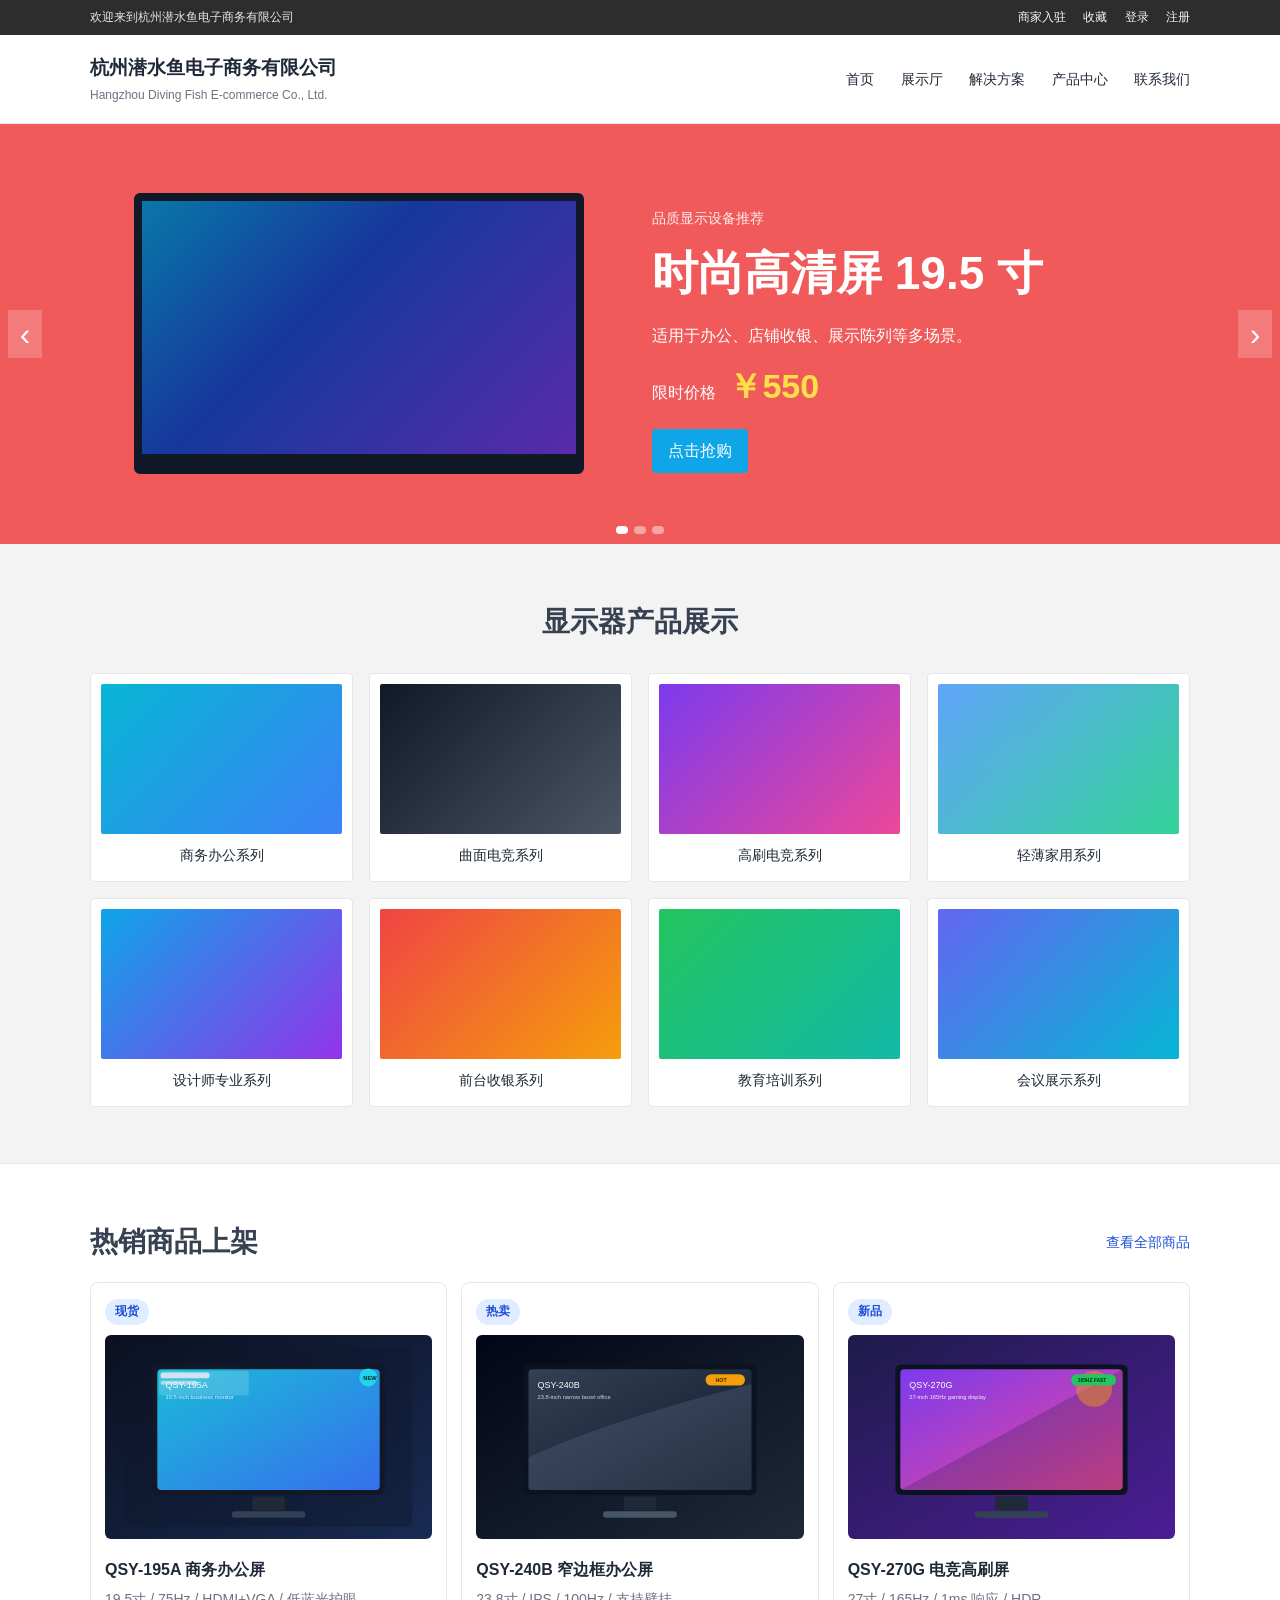
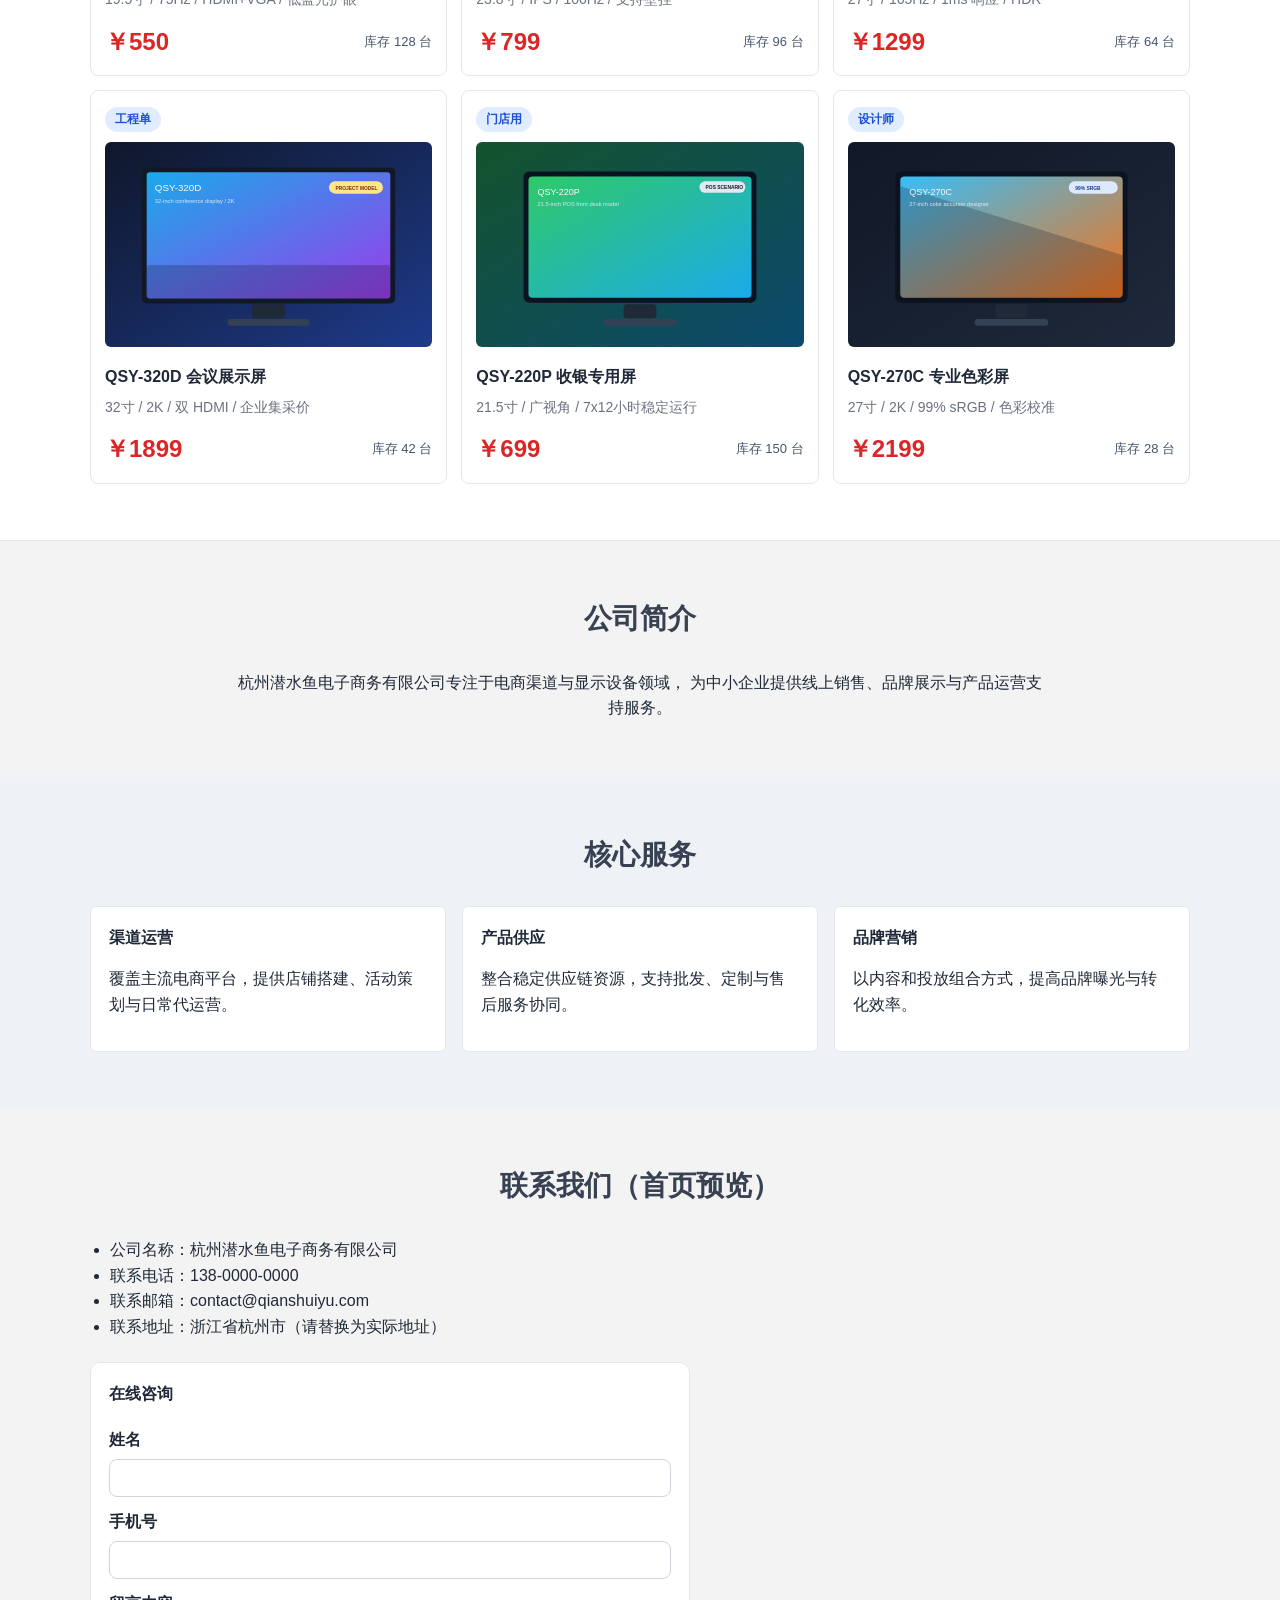
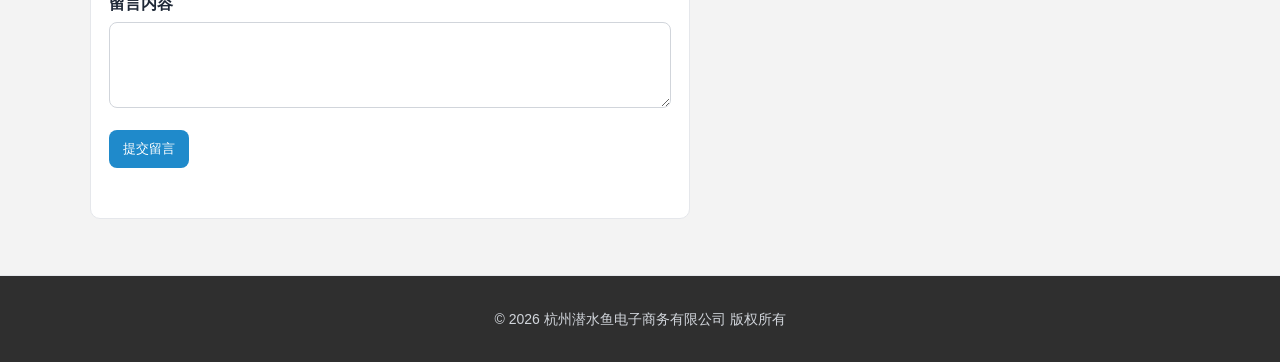
<file: index.html>
<!doctype html>
<html lang="zh-CN">
  <head>
    <meta charset="UTF-8" />
    <meta name="viewport" content="width=device-width, initial-scale=1.0" />
    <meta name="description" content="杭州潜水鱼电子商务有限公司官方网站" />
    <title>杭州潜水鱼电子商务有限公司</title>
    <link rel="stylesheet" href="./styles.css" />
  </head>
  <body>
    <header>
      <div class="topbar">
        <div class="container topbar-inner">
          <p>欢迎来到杭州潜水鱼电子商务有限公司</p>
          <div class="topbar-links">
            <a href="./merchant.html">商家入驻</a>
            <a href="./favorite.html">收藏</a>
            <a href="./login.html">登录</a>
            <a href="./register.html">注册</a>
          </div>
        </div>
      </div>
      <div class="main-header">
        <div class="container header-inner">
          <div class="brand">
            <h1>杭州潜水鱼电子商务有限公司</h1>
            <p>Hangzhou Diving Fish E-commerce Co., Ltd.</p>
          </div>
          <nav class="nav">
            <a href="./index.html">首页</a>
            <a href="./showroom.html">展示厅</a>
            <a href="./solution.html">解决方案</a>
            <a href="./products.html">产品中心</a>
            <a href="./contact.html">联系我们</a>
          </nav>
        </div>
      </div>
    </header>

    <main>
      <section class="banner">
        <button class="banner-arrow banner-arrow-left" type="button" aria-label="上一张">
          ‹
        </button>
        <div class="container banner-inner">
          <div class="banner-image"></div>
          <div class="banner-text">
            <p class="banner-subtitle">品质显示设备推荐</p>
            <h2 id="banner-title">时尚高清屏 19.5 寸</h2>
            <p id="banner-desc">适用于办公、店铺收银、展示陈列等多场景。</p>
            <div class="banner-price">
              限时价格 <strong id="banner-price">￥550</strong>
            </div>
            <a class="banner-btn" href="./products.html">点击抢购</a>
          </div>
        </div>
        <button class="banner-arrow banner-arrow-right" type="button" aria-label="下一张">
          ›
        </button>
        <div class="banner-dots">
          <button class="dot active" type="button" aria-label="轮播 1"></button>
          <button class="dot" type="button" aria-label="轮播 2"></button>
          <button class="dot" type="button" aria-label="轮播 3"></button>
        </div>
      </section>

      <section id="showcase" class="section">
        <div class="container">
          <h3 class="section-title">显示器产品展示</h3>
          <div class="product-grid">
            <article class="product"><div class="thumb t1"></div><p>商务办公系列</p></article>
            <article class="product"><div class="thumb t2"></div><p>曲面电竞系列</p></article>
            <article class="product"><div class="thumb t3"></div><p>高刷电竞系列</p></article>
            <article class="product"><div class="thumb t4"></div><p>轻薄家用系列</p></article>
            <article class="product"><div class="thumb t5"></div><p>设计师专业系列</p></article>
            <article class="product"><div class="thumb t6"></div><p>前台收银系列</p></article>
            <article class="product"><div class="thumb t7"></div><p>教育培训系列</p></article>
            <article class="product"><div class="thumb t8"></div><p>会议展示系列</p></article>
          </div>
        </div>
      </section>

      <section class="section section-products">
        <div class="container">
          <div class="section-head">
            <h3>热销商品上架</h3>
            <a href="./products.html">查看全部商品</a>
          </div>
          <div class="listing-grid">
            <article class="listing-card">
              <span class="tag">现货</span>
              <img src="./images/product-1.svg" alt="QSY-195A 商务办公屏" />
              <h4>QSY-195A 商务办公屏</h4>
              <p>19.5寸 / 75Hz / HDMI+VGA / 低蓝光护眼</p>
              <div class="listing-meta">
                <strong>￥550</strong>
                <span>库存 128 台</span>
              </div>
            </article>
            <article class="listing-card">
              <span class="tag">热卖</span>
              <img src="./images/product-2.svg" alt="QSY-240B 窄边框办公屏" />
              <h4>QSY-240B 窄边框办公屏</h4>
              <p>23.8寸 / IPS / 100Hz / 支持壁挂</p>
              <div class="listing-meta">
                <strong>￥799</strong>
                <span>库存 96 台</span>
              </div>
            </article>
            <article class="listing-card">
              <span class="tag">新品</span>
              <img src="./images/product-3.svg" alt="QSY-270G 电竞高刷屏" />
              <h4>QSY-270G 电竞高刷屏</h4>
              <p>27寸 / 165Hz / 1ms 响应 / HDR</p>
              <div class="listing-meta">
                <strong>￥1299</strong>
                <span>库存 64 台</span>
              </div>
            </article>
            <article class="listing-card">
              <span class="tag">工程单</span>
              <img src="./images/product-5.svg" alt="QSY-320D 会议展示屏" />
              <h4>QSY-320D 会议展示屏</h4>
              <p>32寸 / 2K / 双 HDMI / 企业集采价</p>
              <div class="listing-meta">
                <strong>￥1899</strong>
                <span>库存 42 台</span>
              </div>
            </article>
            <article class="listing-card">
              <span class="tag">门店用</span>
              <img src="./images/product-4.svg" alt="QSY-220P 收银专用屏" />
              <h4>QSY-220P 收银专用屏</h4>
              <p>21.5寸 / 广视角 / 7x12小时稳定运行</p>
              <div class="listing-meta">
                <strong>￥699</strong>
                <span>库存 150 台</span>
              </div>
            </article>
            <article class="listing-card">
              <span class="tag">设计师</span>
              <img src="./images/product-6.svg" alt="QSY-270C 专业色彩屏" />
              <h4>QSY-270C 专业色彩屏</h4>
              <p>27寸 / 2K / 99% sRGB / 色彩校准</p>
              <div class="listing-meta">
                <strong>￥2199</strong>
                <span>库存 28 台</span>
              </div>
            </article>
          </div>
        </div>
      </section>

      <section id="about" class="section">
        <div class="container">
          <h3 class="section-title">公司简介</h3>
          <p>
            杭州潜水鱼电子商务有限公司专注于电商渠道与显示设备领域，
            为中小企业提供线上销售、品牌展示与产品运营支持服务。
          </p>
        </div>
      </section>

      <section id="services" class="section section-alt">
        <div class="container">
          <h3 class="section-title">核心服务</h3>
          <div class="cards">
            <article class="card">
              <h4>渠道运营</h4>
              <p>覆盖主流电商平台，提供店铺搭建、活动策划与日常代运营。</p>
            </article>
            <article class="card">
              <h4>产品供应</h4>
              <p>整合稳定供应链资源，支持批发、定制与售后服务协同。</p>
            </article>
            <article class="card">
              <h4>品牌营销</h4>
              <p>以内容和投放组合方式，提高品牌曝光与转化效率。</p>
            </article>
          </div>
        </div>
      </section>

      <section id="contact" class="section">
        <div class="container">
          <h3 class="section-title">联系我们（首页预览）</h3>
          <ul class="contact-list">
            <li>公司名称：杭州潜水鱼电子商务有限公司</li>
            <li>联系电话：138-0000-0000</li>
            <li>联系邮箱：contact@qianshuiyu.com</li>
            <li>联系地址：浙江省杭州市（请替换为实际地址）</li>
          </ul>

          <form id="contact-form" class="contact-form">
            <h4>在线咨询</h4>
            <label for="name">姓名</label>
            <input id="name" name="name" type="text" required />

            <label for="phone">手机号</label>
            <input id="phone" name="phone" type="tel" required />

            <label for="message">留言内容</label>
            <textarea id="message" name="message" rows="4" required></textarea>

            <button type="submit">提交留言</button>
            <p id="form-status" class="form-status" aria-live="polite"></p>
          </form>
        </div>
      </section>
    </main>

    <footer class="site-footer">
      <div class="container">
        <p>© <span id="year"></span> 杭州潜水鱼电子商务有限公司 版权所有</p>
      </div>
    </footer>

    <script src="./script.js"></script>
  </body>
</html>
</file>
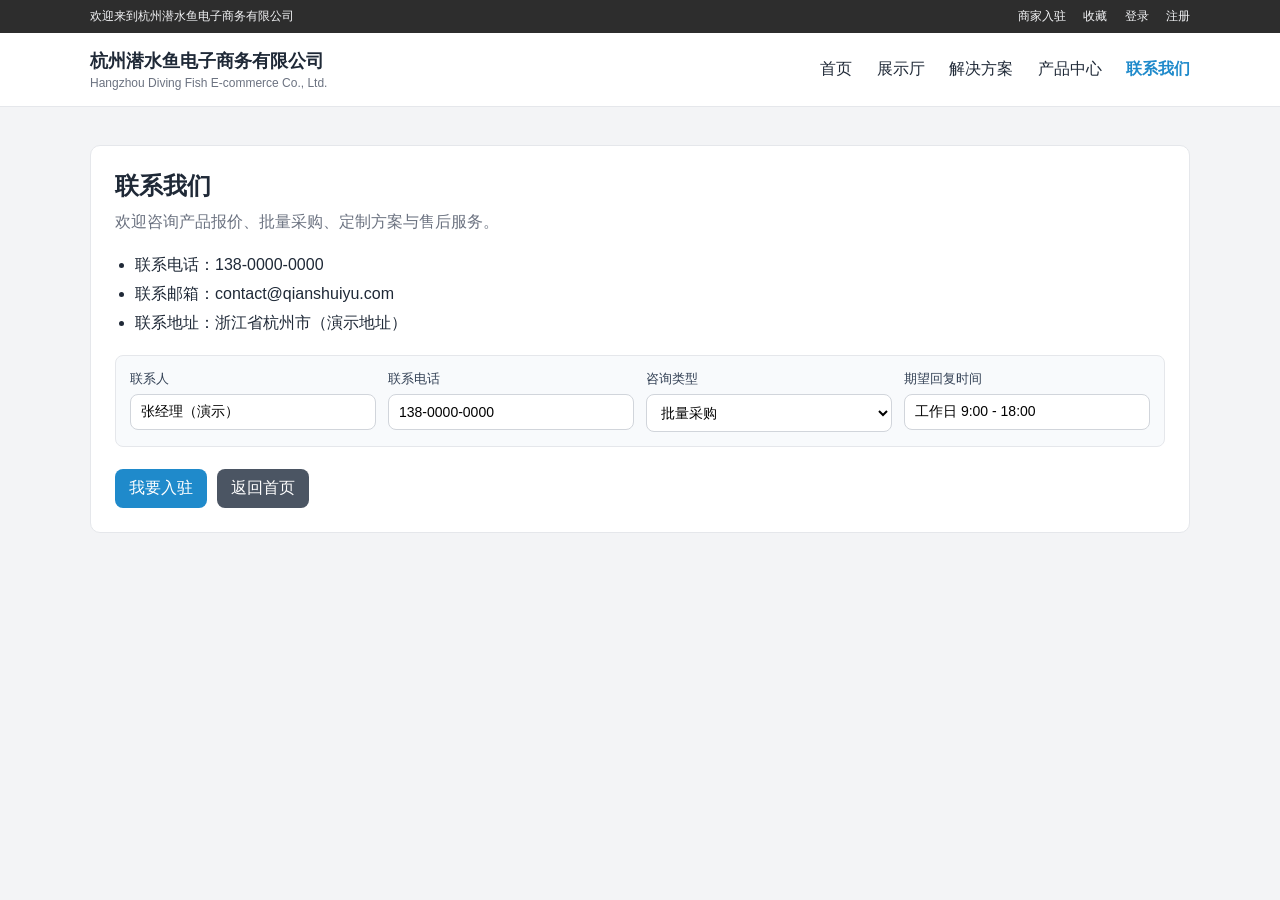
<file: contact.html>
<!doctype html>
<html lang="zh-CN">
  <head>
    <meta charset="UTF-8" />
    <meta name="viewport" content="width=device-width, initial-scale=1.0" />
    <title>联系我们 - 杭州潜水鱼电子商务有限公司</title>
    <link rel="stylesheet" href="./fake-pages.css" />
  </head>
  <body>
    <div class="topbar">
      <div class="container topbar-inner">
        <span>欢迎来到杭州潜水鱼电子商务有限公司</span>
        <div>
          <a href="./merchant.html">商家入驻</a>
          <a href="./favorite.html">收藏</a>
          <a href="./login.html">登录</a>
          <a href="./register.html">注册</a>
        </div>
      </div>
    </div>
    <header class="header">
      <div class="container header-inner">
        <div class="brand">
          <h1>杭州潜水鱼电子商务有限公司</h1>
          <p>Hangzhou Diving Fish E-commerce Co., Ltd.</p>
        </div>
        <nav class="nav">
          <a href="./index.html">首页</a>
          <a href="./showroom.html">展示厅</a>
          <a href="./solution.html">解决方案</a>
          <a href="./products.html">产品中心</a>
          <a class="active" href="./contact.html">联系我们</a>
        </nav>
      </div>
    </header>
    <main class="main">
      <div class="container">
        <section class="card">
          <h2>联系我们</h2>
          <p class="hint">欢迎咨询产品报价、批量采购、定制方案与售后服务。</p>
          <ul class="list">
            <li>联系电话：138-0000-0000</li>
            <li>联系邮箱：contact@qianshuiyu.com</li>
            <li>联系地址：浙江省杭州市（演示地址）</li>
          </ul>
          <div class="panel">
            <div class="form-grid">
              <div class="field">
                <label>联系人</label>
                <input type="text" value="张经理（演示）" />
              </div>
              <div class="field">
                <label>联系电话</label>
                <input type="text" value="138-0000-0000" />
              </div>
              <div class="field">
                <label>咨询类型</label>
                <select>
                  <option>批量采购</option>
                  <option>方案咨询</option>
                  <option>售后服务</option>
                </select>
              </div>
              <div class="field">
                <label>期望回复时间</label>
                <input type="text" value="工作日 9:00 - 18:00" />
              </div>
            </div>
          </div>
          <div class="actions">
            <a class="btn" href="./merchant.html">我要入驻</a>
            <a class="btn btn-secondary" href="./index.html">返回首页</a>
          </div>
        </section>
      </div>
    </main>
  </body>
</html>
</file>
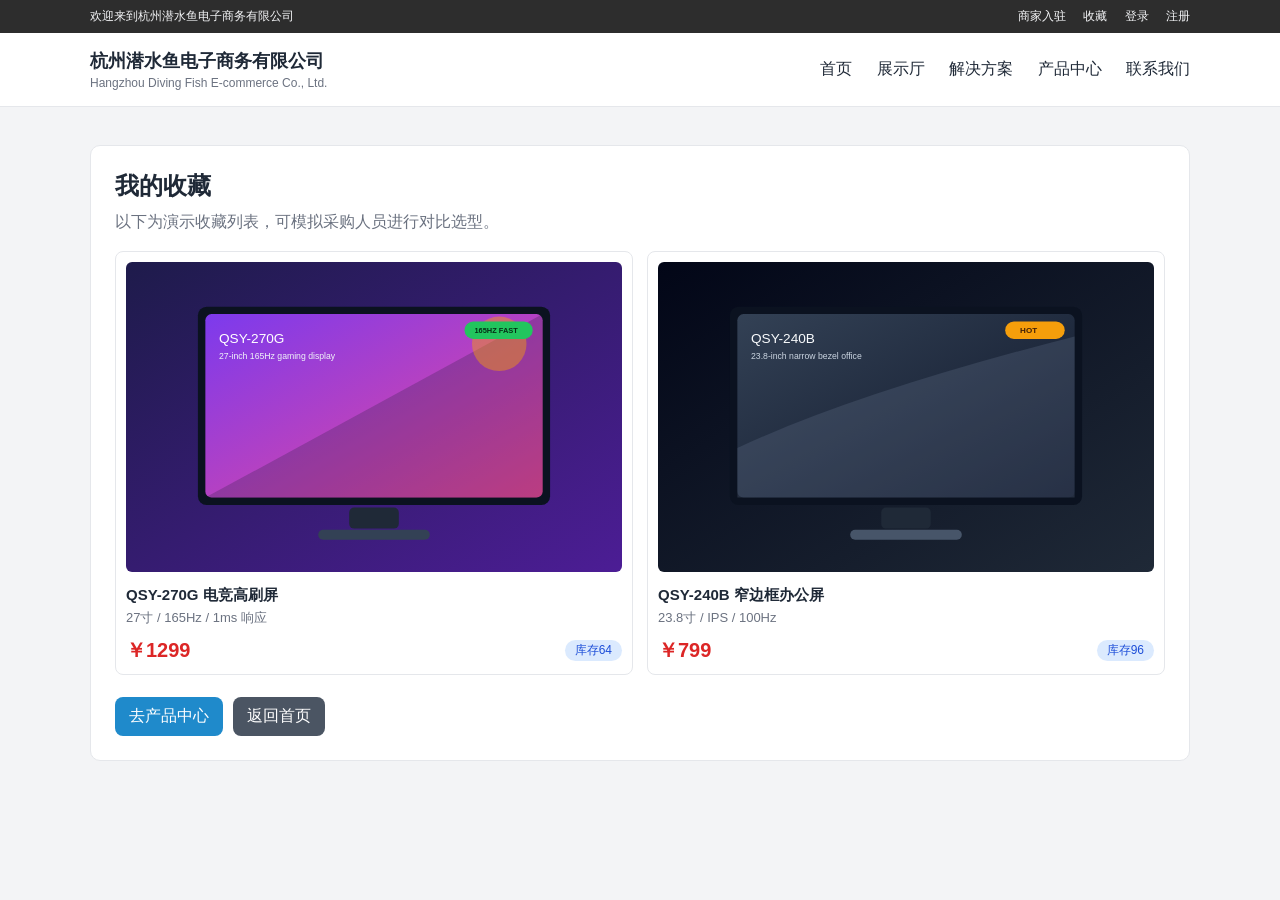
<file: favorite.html>
<!doctype html>
<html lang="zh-CN">
  <head>
    <meta charset="UTF-8" />
    <meta name="viewport" content="width=device-width, initial-scale=1.0" />
    <title>收藏 - 杭州潜水鱼电子商务有限公司</title>
    <link rel="stylesheet" href="./fake-pages.css" />
  </head>
  <body>
    <div class="topbar">
      <div class="container topbar-inner">
        <span>欢迎来到杭州潜水鱼电子商务有限公司</span>
        <div>
          <a href="./merchant.html">商家入驻</a>
          <a href="./favorite.html">收藏</a>
          <a href="./login.html">登录</a>
          <a href="./register.html">注册</a>
        </div>
      </div>
    </div>
    <header class="header">
      <div class="container header-inner">
        <div class="brand">
          <h1>杭州潜水鱼电子商务有限公司</h1>
          <p>Hangzhou Diving Fish E-commerce Co., Ltd.</p>
        </div>
        <nav class="nav">
          <a href="./index.html">首页</a>
          <a href="./showroom.html">展示厅</a>
          <a href="./solution.html">解决方案</a>
          <a href="./products.html">产品中心</a>
          <a href="./contact.html">联系我们</a>
        </nav>
      </div>
    </header>
    <main class="main">
      <div class="container">
        <section class="card">
          <h2>我的收藏</h2>
          <p class="hint">以下为演示收藏列表，可模拟采购人员进行对比选型。</p>
          <div class="grid">
            <article class="goods">
              <img src="./images/product-3.svg" alt="QSY-270G" />
              <h4>QSY-270G 电竞高刷屏</h4>
              <p>27寸 / 165Hz / 1ms 响应</p>
              <div class="price-row"><strong>￥1299</strong><span class="pill">库存64</span></div>
            </article>
            <article class="goods">
              <img src="./images/product-2.svg" alt="QSY-240B" />
              <h4>QSY-240B 窄边框办公屏</h4>
              <p>23.8寸 / IPS / 100Hz</p>
              <div class="price-row"><strong>￥799</strong><span class="pill">库存96</span></div>
            </article>
          </div>
          <div class="actions">
            <a class="btn" href="./products.html">去产品中心</a>
            <a class="btn btn-secondary" href="./index.html">返回首页</a>
          </div>
        </section>
      </div>
    </main>
  </body>
</html>
</file>
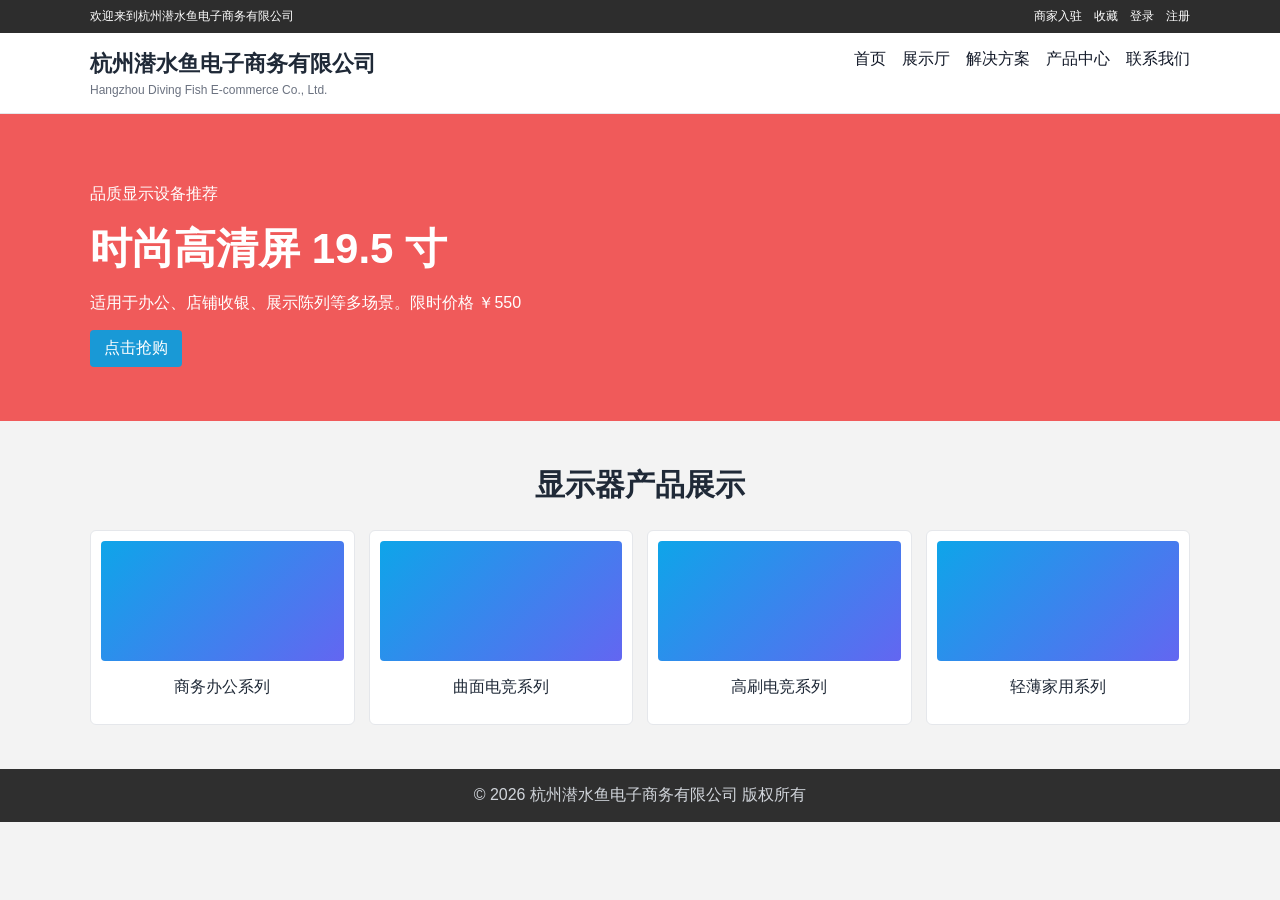
<file: index-single.html>
<!doctype html>
<html lang="zh-CN">
  <head>
    <meta charset="UTF-8" />
    <meta name="viewport" content="width=device-width, initial-scale=1.0" />
    <title>杭州潜水鱼电子商务有限公司</title>
    <style>
      body { margin: 0; font-family: "Microsoft YaHei", sans-serif; background: #f3f3f3; color: #1f2937; }
      .top { background: #2d2d2d; color: #fff; padding: 8px 0; font-size: 12px; }
      .wrap { width: min(1100px, 92%); margin: 0 auto; }
      .between { display: flex; justify-content: space-between; gap: 10px; }
      .top a { color: #fff; text-decoration: none; margin-left: 12px; }
      .navbox { background: #fff; border-bottom: 1px solid #e5e7eb; padding: 16px 0; }
      .brand { font-size: 22px; font-weight: 700; margin: 0; }
      .sub { margin: 4px 0 0; color: #6b7280; font-size: 12px; }
      .nav a { color: #111827; text-decoration: none; margin-left: 16px; }
      .banner { background: #f05a5a; color: #fff; padding: 54px 0; }
      .title { font-size: 42px; margin: 8px 0; }
      .btn { display: inline-block; background: #1999d6; color: #fff; text-decoration: none; padding: 8px 14px; border-radius: 4px; }
      .sec { padding: 44px 0; }
      .h3 { text-align: center; font-size: 30px; margin: 0 0 24px; }
      .grid { display: grid; grid-template-columns: repeat(auto-fit, minmax(220px, 1fr)); gap: 14px; }
      .card { background: #fff; border: 1px solid #e5e7eb; border-radius: 6px; padding: 10px; text-align: center; }
      .thumb { height: 120px; border-radius: 4px; background: linear-gradient(135deg,#0ea5e9,#6366f1); }
      .foot { background: #2f2f2f; color: #d1d5db; text-align: center; padding: 16px 0; }
    </style>
  </head>
  <body>
    <div class="top">
      <div class="wrap between">
        <div>欢迎来到杭州潜水鱼电子商务有限公司</div>
        <div><a href="#">商家入驻</a><a href="#">收藏</a><a href="#">登录</a><a href="#">注册</a></div>
      </div>
    </div>
    <div class="navbox">
      <div class="wrap between">
        <div>
          <p class="brand">杭州潜水鱼电子商务有限公司</p>
          <p class="sub">Hangzhou Diving Fish E-commerce Co., Ltd.</p>
        </div>
        <nav class="nav"><a href="#">首页</a><a href="#">展示厅</a><a href="#">解决方案</a><a href="#">产品中心</a><a href="#">联系我们</a></nav>
      </div>
    </div>

    <section class="banner">
      <div class="wrap">
        <p>品质显示设备推荐</p>
        <h1 class="title">时尚高清屏 19.5 寸</h1>
        <p>适用于办公、店铺收银、展示陈列等多场景。限时价格 ￥550</p>
        <a class="btn" href="#">点击抢购</a>
      </div>
    </section>

    <section class="sec">
      <div class="wrap">
        <h3 class="h3">显示器产品展示</h3>
        <div class="grid">
          <div class="card"><div class="thumb"></div><p>商务办公系列</p></div>
          <div class="card"><div class="thumb"></div><p>曲面电竞系列</p></div>
          <div class="card"><div class="thumb"></div><p>高刷电竞系列</p></div>
          <div class="card"><div class="thumb"></div><p>轻薄家用系列</p></div>
        </div>
      </div>
    </section>

    <div class="foot">© <span id="y"></span> 杭州潜水鱼电子商务有限公司 版权所有</div>
    <script>document.getElementById("y").textContent = new Date().getFullYear();</script>
  </body>
</html>
</file>
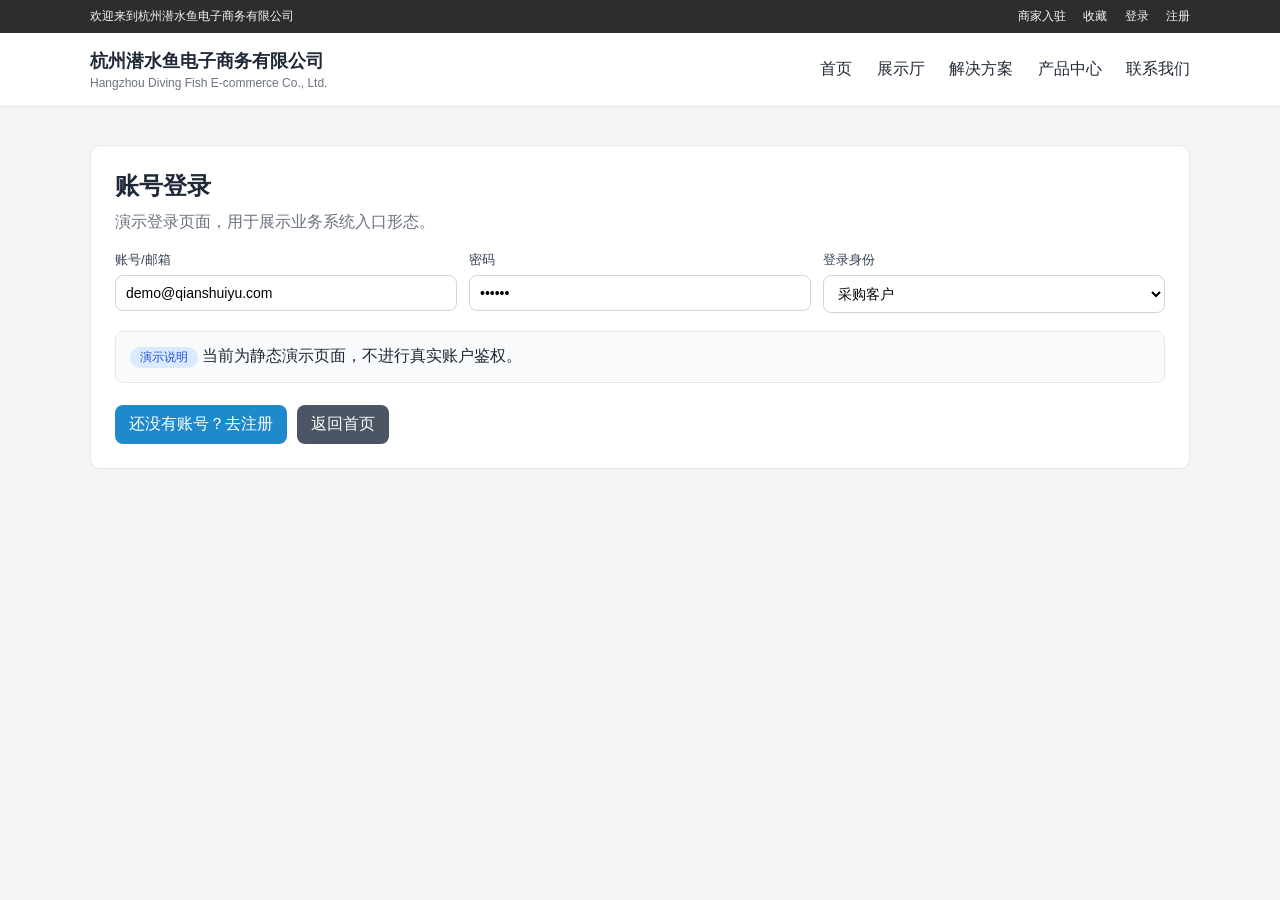
<file: login.html>
<!doctype html>
<html lang="zh-CN">
  <head>
    <meta charset="UTF-8" />
    <meta name="viewport" content="width=device-width, initial-scale=1.0" />
    <title>登录 - 杭州潜水鱼电子商务有限公司</title>
    <link rel="stylesheet" href="./fake-pages.css" />
  </head>
  <body>
    <div class="topbar">
      <div class="container topbar-inner">
        <span>欢迎来到杭州潜水鱼电子商务有限公司</span>
        <div>
          <a href="./merchant.html">商家入驻</a>
          <a href="./favorite.html">收藏</a>
          <a href="./login.html">登录</a>
          <a href="./register.html">注册</a>
        </div>
      </div>
    </div>
    <header class="header">
      <div class="container header-inner">
        <div class="brand">
          <h1>杭州潜水鱼电子商务有限公司</h1>
          <p>Hangzhou Diving Fish E-commerce Co., Ltd.</p>
        </div>
        <nav class="nav">
          <a href="./index.html">首页</a>
          <a href="./showroom.html">展示厅</a>
          <a href="./solution.html">解决方案</a>
          <a href="./products.html">产品中心</a>
          <a href="./contact.html">联系我们</a>
        </nav>
      </div>
    </header>
    <main class="main">
      <div class="container">
        <section class="card">
          <h2>账号登录</h2>
          <p class="hint">演示登录页面，用于展示业务系统入口形态。</p>
          <div class="form-grid">
            <div class="field">
              <label>账号/邮箱</label>
              <input type="text" value="demo@qianshuiyu.com" />
            </div>
            <div class="field">
              <label>密码</label>
              <input type="password" value="123456" />
            </div>
            <div class="field">
              <label>登录身份</label>
              <select>
                <option>采购客户</option>
                <option>渠道商</option>
                <option>运营管理员</option>
              </select>
            </div>
          </div>
          <div class="panel">
            <span class="pill">演示说明</span>
            当前为静态演示页面，不进行真实账户鉴权。
          </div>
          <div class="actions">
            <a class="btn" href="./register.html">还没有账号？去注册</a>
            <a class="btn btn-secondary" href="./index.html">返回首页</a>
          </div>
        </section>
      </div>
    </main>
  </body>
</html>
</file>
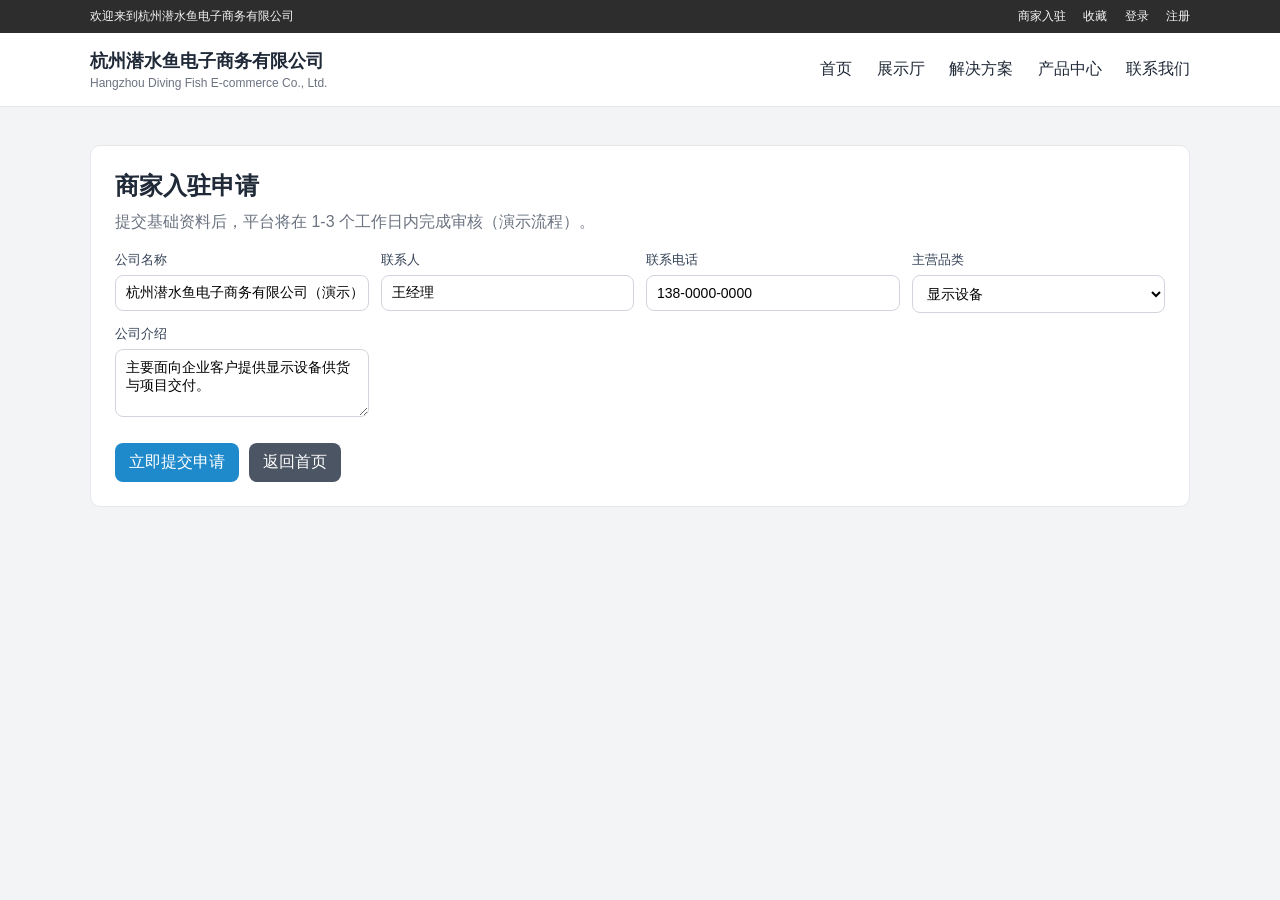
<file: merchant.html>
<!doctype html>
<html lang="zh-CN">
  <head>
    <meta charset="UTF-8" />
    <meta name="viewport" content="width=device-width, initial-scale=1.0" />
    <title>商家入驻 - 杭州潜水鱼电子商务有限公司</title>
    <link rel="stylesheet" href="./fake-pages.css" />
  </head>
  <body>
    <div class="topbar">
      <div class="container topbar-inner">
        <span>欢迎来到杭州潜水鱼电子商务有限公司</span>
        <div>
          <a href="./merchant.html">商家入驻</a>
          <a href="./favorite.html">收藏</a>
          <a href="./login.html">登录</a>
          <a href="./register.html">注册</a>
        </div>
      </div>
    </div>
    <header class="header">
      <div class="container header-inner">
        <div class="brand">
          <h1>杭州潜水鱼电子商务有限公司</h1>
          <p>Hangzhou Diving Fish E-commerce Co., Ltd.</p>
        </div>
        <nav class="nav">
          <a href="./index.html">首页</a>
          <a href="./showroom.html">展示厅</a>
          <a href="./solution.html">解决方案</a>
          <a href="./products.html">产品中心</a>
          <a href="./contact.html">联系我们</a>
        </nav>
      </div>
    </header>
    <main class="main">
      <div class="container">
        <section class="card">
          <h2>商家入驻申请</h2>
          <p class="hint">提交基础资料后，平台将在 1-3 个工作日内完成审核（演示流程）。</p>
          <div class="form-grid">
            <div class="field">
              <label>公司名称</label>
              <input type="text" value="杭州潜水鱼电子商务有限公司（演示）" />
            </div>
            <div class="field">
              <label>联系人</label>
              <input type="text" value="王经理" />
            </div>
            <div class="field">
              <label>联系电话</label>
              <input type="text" value="138-0000-0000" />
            </div>
            <div class="field">
              <label>主营品类</label>
              <select>
                <option>显示设备</option>
                <option>办公外设</option>
                <option>数码配件</option>
              </select>
            </div>
            <div class="field">
              <label>公司介绍</label>
              <textarea rows="3">主要面向企业客户提供显示设备供货与项目交付。</textarea>
            </div>
          </div>
          <div class="actions">
            <a class="btn" href="./register.html">立即提交申请</a>
            <a class="btn btn-secondary" href="./index.html">返回首页</a>
          </div>
        </section>
      </div>
    </main>
  </body>
</html>
</file>
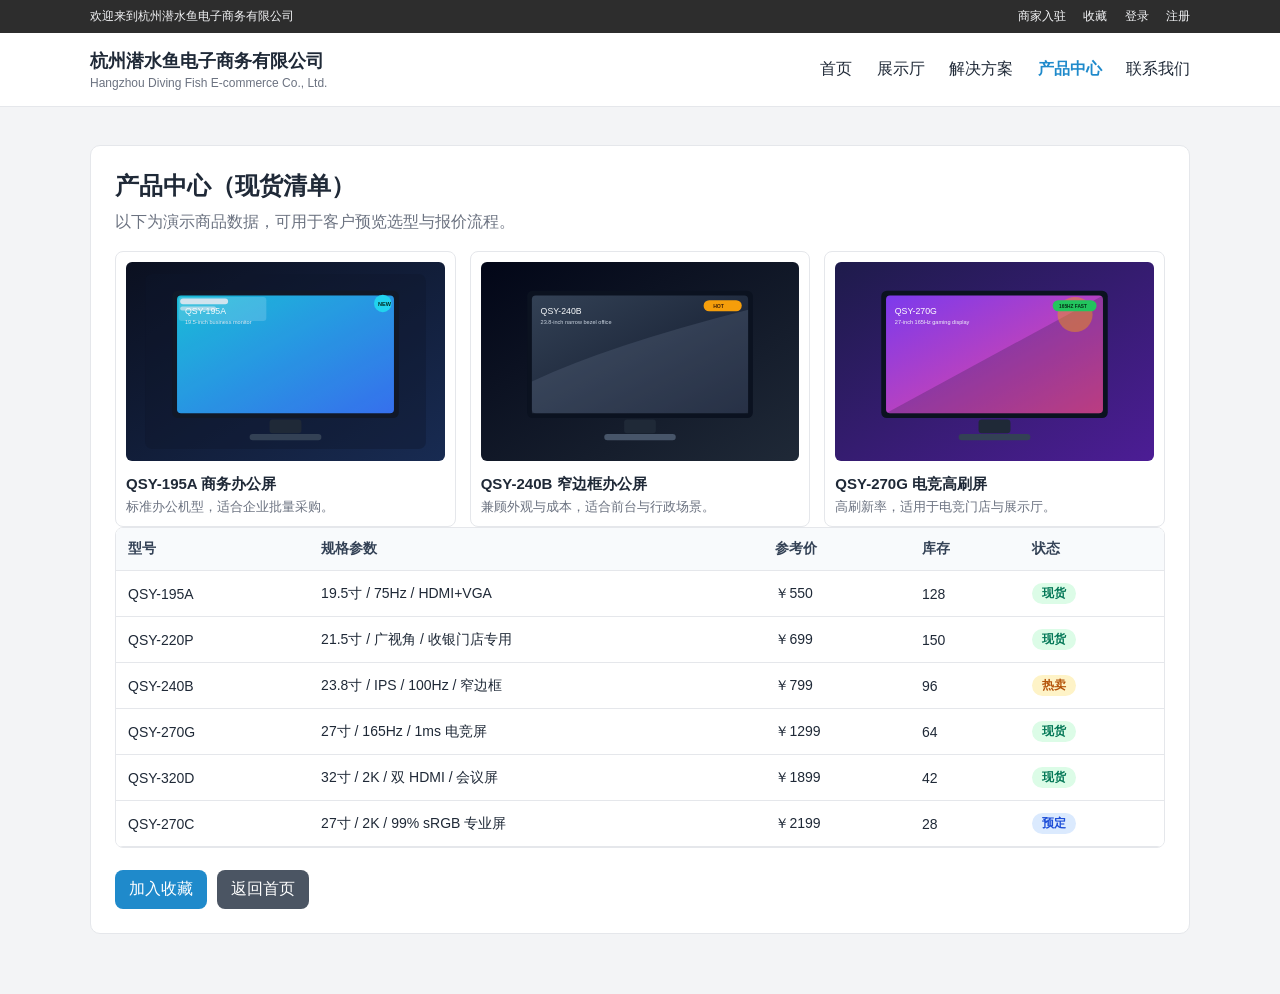
<file: products.html>
<!doctype html>
<html lang="zh-CN">
  <head>
    <meta charset="UTF-8" />
    <meta name="viewport" content="width=device-width, initial-scale=1.0" />
    <title>产品中心 - 杭州潜水鱼电子商务有限公司</title>
    <link rel="stylesheet" href="./fake-pages.css" />
  </head>
  <body>
    <div class="topbar">
      <div class="container topbar-inner">
        <span>欢迎来到杭州潜水鱼电子商务有限公司</span>
        <div>
          <a href="./merchant.html">商家入驻</a>
          <a href="./favorite.html">收藏</a>
          <a href="./login.html">登录</a>
          <a href="./register.html">注册</a>
        </div>
      </div>
    </div>
    <header class="header">
      <div class="container header-inner">
        <div class="brand">
          <h1>杭州潜水鱼电子商务有限公司</h1>
          <p>Hangzhou Diving Fish E-commerce Co., Ltd.</p>
        </div>
        <nav class="nav">
          <a href="./index.html">首页</a>
          <a href="./showroom.html">展示厅</a>
          <a href="./solution.html">解决方案</a>
          <a class="active" href="./products.html">产品中心</a>
          <a href="./contact.html">联系我们</a>
        </nav>
      </div>
    </header>
    <main class="main">
      <div class="container">
        <section class="card">
          <h2>产品中心（现货清单）</h2>
          <p class="hint">以下为演示商品数据，可用于客户预览选型与报价流程。</p>
          <div class="grid">
            <article class="goods">
              <img src="./images/product-1.svg" alt="QSY-195A" />
              <h4>QSY-195A 商务办公屏</h4>
              <p>标准办公机型，适合企业批量采购。</p>
            </article>
            <article class="goods">
              <img src="./images/product-2.svg" alt="QSY-240B" />
              <h4>QSY-240B 窄边框办公屏</h4>
              <p>兼顾外观与成本，适合前台与行政场景。</p>
            </article>
            <article class="goods">
              <img src="./images/product-3.svg" alt="QSY-270G" />
              <h4>QSY-270G 电竞高刷屏</h4>
              <p>高刷新率，适用于电竞门店与展示厅。</p>
            </article>
          </div>
          <div class="table-wrap">
            <table class="product-table">
              <thead>
                <tr>
                  <th>型号</th>
                  <th>规格参数</th>
                  <th>参考价</th>
                  <th>库存</th>
                  <th>状态</th>
                </tr>
              </thead>
              <tbody>
                <tr>
                  <td>QSY-195A</td>
                  <td>19.5寸 / 75Hz / HDMI+VGA</td>
                  <td>￥550</td>
                  <td>128</td>
                  <td><span class="status ok">现货</span></td>
                </tr>
                <tr>
                  <td>QSY-220P</td>
                  <td>21.5寸 / 广视角 / 收银门店专用</td>
                  <td>￥699</td>
                  <td>150</td>
                  <td><span class="status ok">现货</span></td>
                </tr>
                <tr>
                  <td>QSY-240B</td>
                  <td>23.8寸 / IPS / 100Hz / 窄边框</td>
                  <td>￥799</td>
                  <td>96</td>
                  <td><span class="status hot">热卖</span></td>
                </tr>
                <tr>
                  <td>QSY-270G</td>
                  <td>27寸 / 165Hz / 1ms 电竞屏</td>
                  <td>￥1299</td>
                  <td>64</td>
                  <td><span class="status ok">现货</span></td>
                </tr>
                <tr>
                  <td>QSY-320D</td>
                  <td>32寸 / 2K / 双 HDMI / 会议屏</td>
                  <td>￥1899</td>
                  <td>42</td>
                  <td><span class="status ok">现货</span></td>
                </tr>
                <tr>
                  <td>QSY-270C</td>
                  <td>27寸 / 2K / 99% sRGB 专业屏</td>
                  <td>￥2199</td>
                  <td>28</td>
                  <td><span class="status plan">预定</span></td>
                </tr>
              </tbody>
            </table>
          </div>
          <div class="actions">
            <a class="btn" href="./favorite.html">加入收藏</a>
            <a class="btn btn-secondary" href="./index.html">返回首页</a>
          </div>
        </section>
      </div>
    </main>
  </body>
</html>
</file>
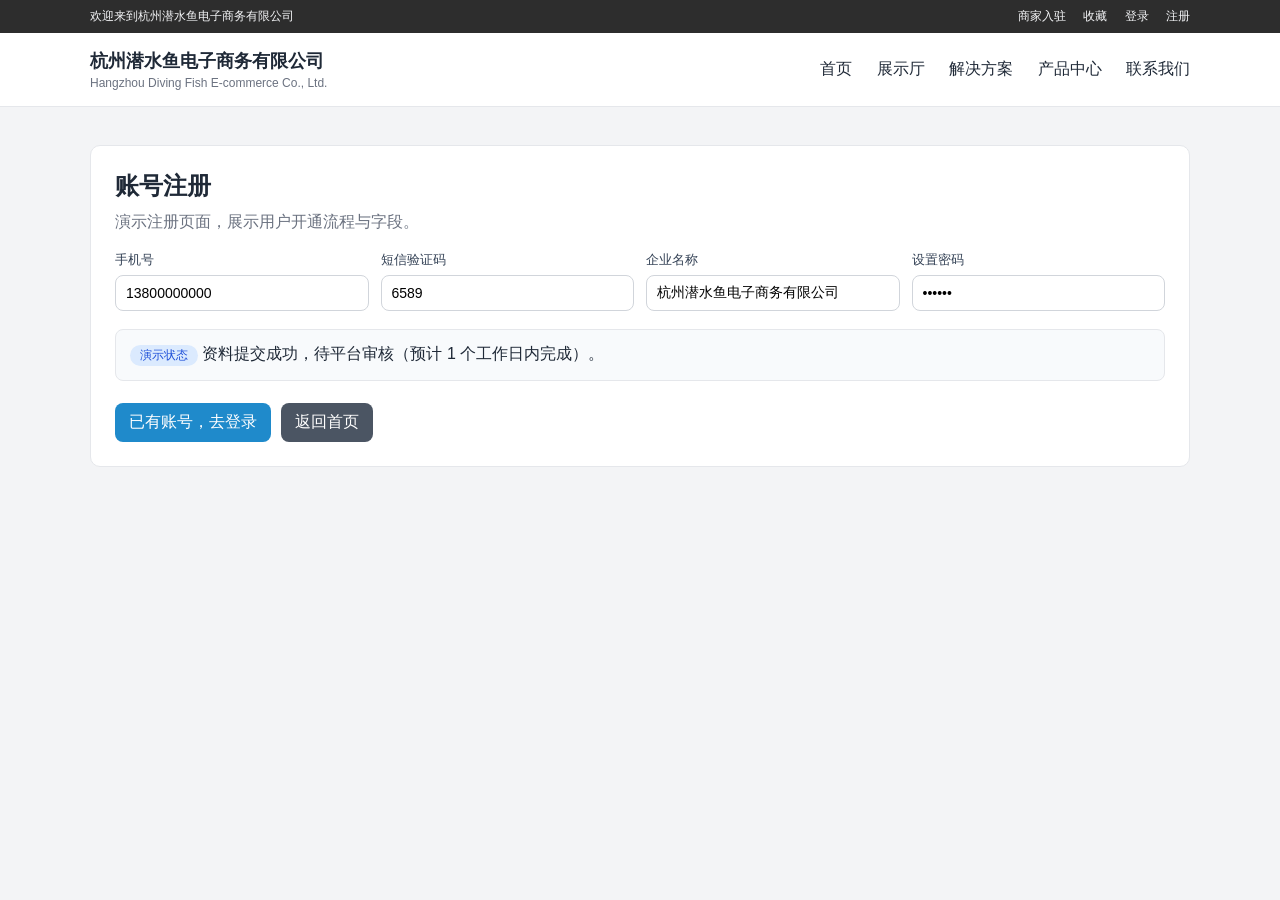
<file: register.html>
<!doctype html>
<html lang="zh-CN">
  <head>
    <meta charset="UTF-8" />
    <meta name="viewport" content="width=device-width, initial-scale=1.0" />
    <title>注册 - 杭州潜水鱼电子商务有限公司</title>
    <link rel="stylesheet" href="./fake-pages.css" />
  </head>
  <body>
    <div class="topbar">
      <div class="container topbar-inner">
        <span>欢迎来到杭州潜水鱼电子商务有限公司</span>
        <div>
          <a href="./merchant.html">商家入驻</a>
          <a href="./favorite.html">收藏</a>
          <a href="./login.html">登录</a>
          <a href="./register.html">注册</a>
        </div>
      </div>
    </div>
    <header class="header">
      <div class="container header-inner">
        <div class="brand">
          <h1>杭州潜水鱼电子商务有限公司</h1>
          <p>Hangzhou Diving Fish E-commerce Co., Ltd.</p>
        </div>
        <nav class="nav">
          <a href="./index.html">首页</a>
          <a href="./showroom.html">展示厅</a>
          <a href="./solution.html">解决方案</a>
          <a href="./products.html">产品中心</a>
          <a href="./contact.html">联系我们</a>
        </nav>
      </div>
    </header>
    <main class="main">
      <div class="container">
        <section class="card">
          <h2>账号注册</h2>
          <p class="hint">演示注册页面，展示用户开通流程与字段。</p>
          <div class="form-grid">
            <div class="field">
              <label>手机号</label>
              <input type="text" value="13800000000" />
            </div>
            <div class="field">
              <label>短信验证码</label>
              <input type="text" value="6589" />
            </div>
            <div class="field">
              <label>企业名称</label>
              <input type="text" value="杭州潜水鱼电子商务有限公司" />
            </div>
            <div class="field">
              <label>设置密码</label>
              <input type="password" value="123456" />
            </div>
          </div>
          <div class="panel">
            <span class="pill">演示状态</span>
            资料提交成功，待平台审核（预计 1 个工作日内完成）。
          </div>
          <div class="actions">
            <a class="btn" href="./login.html">已有账号，去登录</a>
            <a class="btn btn-secondary" href="./index.html">返回首页</a>
          </div>
        </section>
      </div>
    </main>
  </body>
</html>
</file>
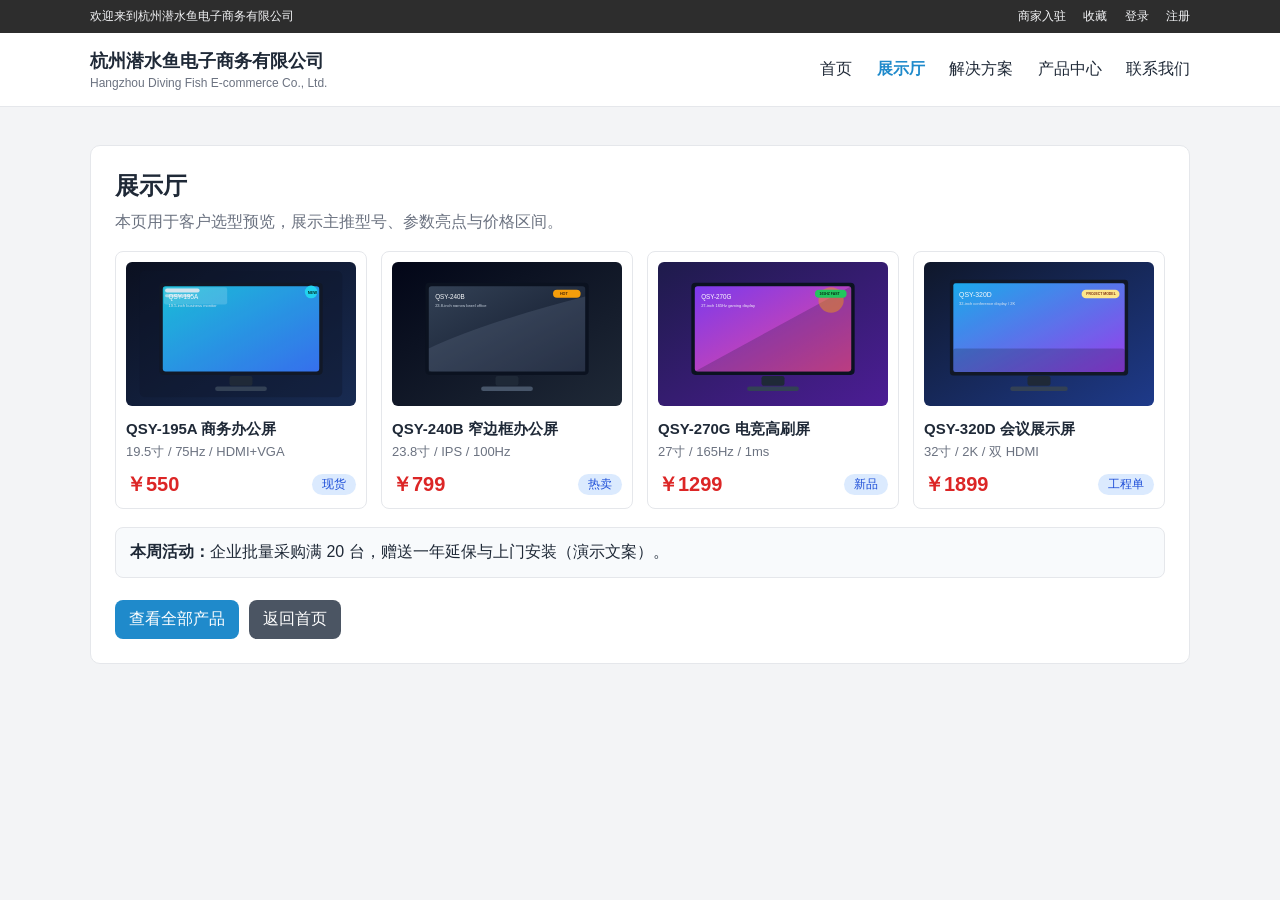
<file: showroom.html>
<!doctype html>
<html lang="zh-CN">
  <head>
    <meta charset="UTF-8" />
    <meta name="viewport" content="width=device-width, initial-scale=1.0" />
    <title>展示厅 - 杭州潜水鱼电子商务有限公司</title>
    <link rel="stylesheet" href="./fake-pages.css" />
  </head>
  <body>
    <div class="topbar">
      <div class="container topbar-inner">
        <span>欢迎来到杭州潜水鱼电子商务有限公司</span>
        <div>
          <a href="./merchant.html">商家入驻</a>
          <a href="./favorite.html">收藏</a>
          <a href="./login.html">登录</a>
          <a href="./register.html">注册</a>
        </div>
      </div>
    </div>
    <header class="header">
      <div class="container header-inner">
        <div class="brand">
          <h1>杭州潜水鱼电子商务有限公司</h1>
          <p>Hangzhou Diving Fish E-commerce Co., Ltd.</p>
        </div>
        <nav class="nav">
          <a href="./index.html">首页</a>
          <a class="active" href="./showroom.html">展示厅</a>
          <a href="./solution.html">解决方案</a>
          <a href="./products.html">产品中心</a>
          <a href="./contact.html">联系我们</a>
        </nav>
      </div>
    </header>
    <main class="main">
      <div class="container">
        <section class="card">
          <h2>展示厅</h2>
          <p class="hint">本页用于客户选型预览，展示主推型号、参数亮点与价格区间。</p>
          <div class="grid">
            <article class="goods">
              <img src="./images/product-1.svg" alt="QSY-195A" />
              <h4>QSY-195A 商务办公屏</h4>
              <p>19.5寸 / 75Hz / HDMI+VGA</p>
              <div class="price-row"><strong>￥550</strong><span class="pill">现货</span></div>
            </article>
            <article class="goods">
              <img src="./images/product-2.svg" alt="QSY-240B" />
              <h4>QSY-240B 窄边框办公屏</h4>
              <p>23.8寸 / IPS / 100Hz</p>
              <div class="price-row"><strong>￥799</strong><span class="pill">热卖</span></div>
            </article>
            <article class="goods">
              <img src="./images/product-3.svg" alt="QSY-270G" />
              <h4>QSY-270G 电竞高刷屏</h4>
              <p>27寸 / 165Hz / 1ms</p>
              <div class="price-row"><strong>￥1299</strong><span class="pill">新品</span></div>
            </article>
            <article class="goods">
              <img src="./images/product-5.svg" alt="QSY-320D" />
              <h4>QSY-320D 会议展示屏</h4>
              <p>32寸 / 2K / 双 HDMI</p>
              <div class="price-row"><strong>￥1899</strong><span class="pill">工程单</span></div>
            </article>
          </div>
          <div class="panel">
            <strong>本周活动：</strong>企业批量采购满 20 台，赠送一年延保与上门安装（演示文案）。
          </div>
          <div class="actions">
            <a class="btn" href="./products.html">查看全部产品</a>
            <a class="btn btn-secondary" href="./index.html">返回首页</a>
          </div>
        </section>
      </div>
    </main>
  </body>
</html>
</file>
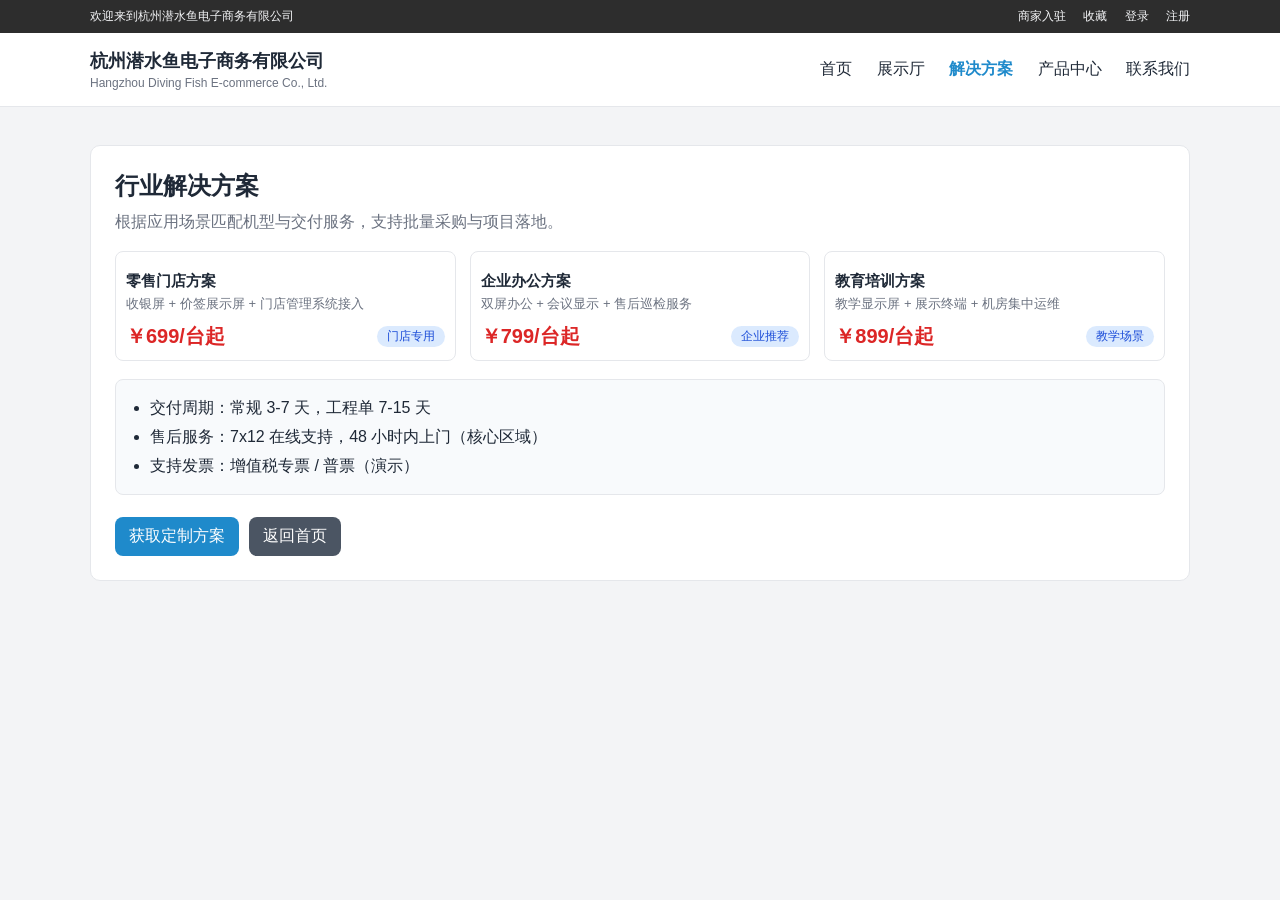
<file: solution.html>
<!doctype html>
<html lang="zh-CN">
  <head>
    <meta charset="UTF-8" />
    <meta name="viewport" content="width=device-width, initial-scale=1.0" />
    <title>解决方案 - 杭州潜水鱼电子商务有限公司</title>
    <link rel="stylesheet" href="./fake-pages.css" />
  </head>
  <body>
    <div class="topbar">
      <div class="container topbar-inner">
        <span>欢迎来到杭州潜水鱼电子商务有限公司</span>
        <div>
          <a href="./merchant.html">商家入驻</a>
          <a href="./favorite.html">收藏</a>
          <a href="./login.html">登录</a>
          <a href="./register.html">注册</a>
        </div>
      </div>
    </div>
    <header class="header">
      <div class="container header-inner">
        <div class="brand">
          <h1>杭州潜水鱼电子商务有限公司</h1>
          <p>Hangzhou Diving Fish E-commerce Co., Ltd.</p>
        </div>
        <nav class="nav">
          <a href="./index.html">首页</a>
          <a href="./showroom.html">展示厅</a>
          <a class="active" href="./solution.html">解决方案</a>
          <a href="./products.html">产品中心</a>
          <a href="./contact.html">联系我们</a>
        </nav>
      </div>
    </header>
    <main class="main">
      <div class="container">
        <section class="card">
          <h2>行业解决方案</h2>
          <p class="hint">根据应用场景匹配机型与交付服务，支持批量采购与项目落地。</p>
          <div class="grid">
            <article class="goods">
              <h4>零售门店方案</h4>
              <p>收银屏 + 价签展示屏 + 门店管理系统接入</p>
              <div class="price-row"><strong>￥699/台起</strong><span class="pill">门店专用</span></div>
            </article>
            <article class="goods">
              <h4>企业办公方案</h4>
              <p>双屏办公 + 会议显示 + 售后巡检服务</p>
              <div class="price-row"><strong>￥799/台起</strong><span class="pill">企业推荐</span></div>
            </article>
            <article class="goods">
              <h4>教育培训方案</h4>
              <p>教学显示屏 + 展示终端 + 机房集中运维</p>
              <div class="price-row"><strong>￥899/台起</strong><span class="pill">教学场景</span></div>
            </article>
          </div>
          <div class="panel">
            <ul class="list">
              <li>交付周期：常规 3-7 天，工程单 7-15 天</li>
              <li>售后服务：7x12 在线支持，48 小时内上门（核心区域）</li>
              <li>支持发票：增值税专票 / 普票（演示）</li>
            </ul>
          </div>
          <div class="actions">
            <a class="btn" href="./contact.html">获取定制方案</a>
            <a class="btn btn-secondary" href="./index.html">返回首页</a>
          </div>
        </section>
      </div>
    </main>
  </body>
</html>
</file>
<file: styles.css>
:root {
  --bg: #f3f3f3;
  --text: #1f2937;
  --muted: #6b7280;
  --primary: #1f8acb;
  --primary-hover: #176f9f;
  --card: #ffffff;
  --border: #e5e7eb;
  --banner: #f05a5a;
}

* {
  box-sizing: border-box;
}

body {
  margin: 0;
  font-family: -apple-system, BlinkMacSystemFont, "Segoe UI", "PingFang SC",
    "Microsoft YaHei", sans-serif;
  color: var(--text);
  background: var(--bg);
  line-height: 1.6;
}

.container {
  width: min(1100px, 92%);
  margin: 0 auto;
}

.topbar {
  background: #2d2d2d;
  color: #e5e7eb;
  font-size: 12px;
}

.topbar-inner {
  display: flex;
  justify-content: space-between;
  gap: 14px;
  padding: 8px 0;
}

.topbar-inner p {
  margin: 0;
}

.topbar-links a {
  color: #f3f4f6;
  text-decoration: none;
  margin-left: 14px;
}

.main-header {
  background: #fff;
  border-bottom: 1px solid var(--border);
}

.header-inner {
  display: flex;
  justify-content: space-between;
  align-items: center;
  gap: 20px;
  padding: 18px 0;
}

.brand h1 {
  margin: 0;
  font-size: 19px;
}

.brand p {
  margin: 2px 0 0;
  color: var(--muted);
  font-size: 12px;
}

.nav a {
  color: var(--text);
  text-decoration: none;
  margin-left: 22px;
  font-size: 14px;
}

.nav a:hover {
  color: #d94646;
}

.banner {
  position: relative;
  background: var(--banner);
  overflow: hidden;
}

.banner-inner {
  min-height: 420px;
  display: grid;
  grid-template-columns: 1fr 1fr;
  align-items: center;
  gap: 24px;
}

.banner-image {
  width: 100%;
  max-width: 450px;
  aspect-ratio: 16 / 10;
  justify-self: center;
  border: 8px solid #111827;
  border-bottom-width: 20px;
  border-radius: 6px;
  background:
    linear-gradient(rgba(0, 0, 0, 0.28), rgba(0, 0, 0, 0.28)),
    linear-gradient(135deg, #0ea5e9, #1d4ed8 40%, #7c3aed);
}

.banner-text {
  color: #fff;
}

.banner-subtitle {
  margin: 0 0 8px;
  font-size: 14px;
  opacity: 0.9;
}

.banner-text h2 {
  margin: 0;
  font-size: clamp(32px, 4vw, 46px);
}

.banner-text p {
  margin: 12px 0 8px;
  max-width: 420px;
}

.banner-price {
  margin: 10px 0 16px;
  font-size: 16px;
}

.banner-price strong {
  margin-left: 8px;
  color: #fde047;
  font-size: 34px;
}

.banner-btn {
  display: inline-block;
  color: #fff;
  text-decoration: none;
  background: #0ea5e9;
  padding: 9px 16px;
  border-radius: 4px;
}

.banner-btn:hover {
  background: #0284c7;
}

.banner-arrow {
  position: absolute;
  top: 50%;
  transform: translateY(-50%);
  border: none;
  background: rgba(255, 255, 255, 0.2);
  color: #fff;
  font-size: 32px;
  line-height: 1;
  width: 34px;
  height: 48px;
  cursor: pointer;
}

.banner-arrow-left {
  left: 8px;
}

.banner-arrow-right {
  right: 8px;
}

.banner-dots {
  position: absolute;
  left: 50%;
  bottom: 10px;
  transform: translateX(-50%);
  display: flex;
  gap: 6px;
}

.dot {
  width: 8px;
  height: 8px;
  border-radius: 999px;
  border: none;
  background: rgba(255, 255, 255, 0.45);
  cursor: pointer;
}

.dot.active {
  background: #fff;
}

.section {
  padding: 56px 0;
}

.section-alt {
  background: #eef2f7;
}

.section-title {
  margin-top: 0;
  text-align: center;
  font-size: 28px;
  margin-bottom: 28px;
  color: #374151;
}

.section-head {
  display: flex;
  justify-content: space-between;
  align-items: center;
  margin-bottom: 18px;
}

.section-head h3 {
  margin: 0;
  font-size: 28px;
  color: #374151;
}

.section-head a {
  color: #1d4ed8;
  text-decoration: none;
  font-size: 14px;
}

.section-products {
  background: #fff;
  border-top: 1px solid var(--border);
  border-bottom: 1px solid var(--border);
}

.product-grid {
  display: grid;
  grid-template-columns: repeat(auto-fit, minmax(210px, 1fr));
  gap: 16px;
}

.product {
  background: #fff;
  border: 1px solid var(--border);
  border-radius: 4px;
  padding: 10px;
}

.product p {
  margin: 10px 0 4px;
  font-size: 14px;
  text-align: center;
}

.thumb {
  width: 100%;
  aspect-ratio: 16 / 10;
  border-radius: 2px;
}

.t1 { background: linear-gradient(135deg, #06b6d4, #3b82f6); }
.t2 { background: linear-gradient(135deg, #111827, #4b5563); }
.t3 { background: linear-gradient(135deg, #7c3aed, #ec4899); }
.t4 { background: linear-gradient(135deg, #60a5fa, #34d399); }
.t5 { background: linear-gradient(135deg, #0ea5e9, #9333ea); }
.t6 { background: linear-gradient(135deg, #ef4444, #f59e0b); }
.t7 { background: linear-gradient(135deg, #22c55e, #14b8a6); }
.t8 { background: linear-gradient(135deg, #6366f1, #06b6d4); }

.listing-grid {
  display: grid;
  grid-template-columns: repeat(auto-fit, minmax(280px, 1fr));
  gap: 14px;
}

.listing-card {
  border: 1px solid var(--border);
  background: #fff;
  border-radius: 8px;
  padding: 14px;
}

.listing-card img {
  width: 100%;
  aspect-ratio: 16 / 10;
  object-fit: cover;
  border-radius: 6px;
  margin-top: 10px;
}

.tag {
  display: inline-block;
  background: #e0ecff;
  color: #1d4ed8;
  font-size: 12px;
  font-weight: 600;
  border-radius: 999px;
  padding: 3px 10px;
}

.listing-card h4 {
  margin: 10px 0 6px;
}

.listing-card p {
  margin: 0;
  color: #6b7280;
  font-size: 14px;
}

.listing-meta {
  margin-top: 12px;
  display: flex;
  justify-content: space-between;
  align-items: center;
}

.listing-meta strong {
  font-size: 24px;
  color: #dc2626;
}

.listing-meta span {
  color: #475569;
  font-size: 13px;
}

#about p {
  max-width: 820px;
  margin: 0 auto;
  text-align: center;
}

.cards {
  display: grid;
  grid-template-columns: repeat(auto-fit, minmax(220px, 1fr));
  gap: 16px;
}

.card {
  background: var(--card);
  border: 1px solid var(--border);
  border-radius: 6px;
  padding: 18px;
}

.card h4 {
  margin: 0 0 8px;
}

.contact-list {
  margin: 0 0 22px;
  padding-left: 20px;
}

.contact-form {
  background: #fff;
  border: 1px solid var(--border);
  border-radius: 10px;
  padding: 18px;
  max-width: 600px;
}

.contact-form h4 {
  margin-top: 0;
}

.contact-form label {
  display: block;
  margin-top: 12px;
  font-weight: 600;
}

.contact-form input,
.contact-form textarea {
  width: 100%;
  margin-top: 6px;
  border: 1px solid #d1d5db;
  border-radius: 8px;
  padding: 10px;
  font-size: 14px;
}

.contact-form button {
  margin-top: 14px;
  background: var(--primary);
  color: #fff;
  border: none;
  border-radius: 8px;
  padding: 10px 14px;
  cursor: pointer;
}

.contact-form button:hover {
  background: var(--primary-hover);
}

.form-status {
  min-height: 22px;
  margin: 10px 0 0;
  color: #047857;
}

.site-footer {
  border-top: 1px solid var(--border);
  background: #2f2f2f;
  padding: 18px 0;
  text-align: center;
  color: #d1d5db;
  font-size: 14px;
}

@media (max-width: 760px) {
  .topbar-inner,
  .header-inner {
    flex-direction: column;
    align-items: flex-start;
  }

  .nav a {
    margin-left: 0;
    margin-right: 14px;
  }

  .banner-inner {
    grid-template-columns: 1fr;
    padding: 28px 0 40px;
    text-align: center;
  }

  .banner-text p {
    margin-inline: auto;
  }

  .section-head {
    align-items: flex-start;
    flex-direction: column;
    gap: 4px;
  }
}
</file>
<file: fake-pages.css>
:root {
  --bg: #f3f4f6;
  --text: #1f2937;
  --muted: #6b7280;
  --line: #e5e7eb;
  --brand: #1f8acb;
}

* {
  box-sizing: border-box;
}

body {
  margin: 0;
  font-family: -apple-system, BlinkMacSystemFont, "Segoe UI", "PingFang SC",
    "Microsoft YaHei", sans-serif;
  color: var(--text);
  background: var(--bg);
}

.container {
  width: min(1100px, 92%);
  margin: 0 auto;
}

.topbar {
  background: #2d2d2d;
  color: #f3f4f6;
  font-size: 12px;
}

.topbar-inner {
  display: flex;
  justify-content: space-between;
  padding: 8px 0;
}

.topbar a {
  color: #f3f4f6;
  text-decoration: none;
  margin-left: 14px;
}

.header {
  background: #fff;
  border-bottom: 1px solid var(--line);
}

.header-inner {
  display: flex;
  justify-content: space-between;
  align-items: center;
  gap: 20px;
  padding: 16px 0;
}

.brand h1 {
  margin: 0;
  font-size: 18px;
}

.brand p {
  margin: 3px 0 0;
  color: var(--muted);
  font-size: 12px;
}

.nav a {
  text-decoration: none;
  color: var(--text);
  margin-left: 20px;
}

.nav a.active {
  color: var(--brand);
  font-weight: 700;
}

.main {
  padding: 38px 0 60px;
}

.card {
  background: #fff;
  border: 1px solid var(--line);
  border-radius: 10px;
  padding: 24px;
}

.card h2 {
  margin: 0 0 10px;
}

.hint {
  margin: 0 0 18px;
  color: var(--muted);
}

.list {
  margin: 0;
  padding-left: 20px;
  line-height: 1.8;
}

.actions {
  margin-top: 22px;
  display: flex;
  gap: 10px;
  flex-wrap: wrap;
}

.btn {
  display: inline-block;
  background: var(--brand);
  color: #fff;
  text-decoration: none;
  border-radius: 8px;
  padding: 9px 14px;
}

.btn-secondary {
  background: #4b5563;
}

.panel {
  margin-top: 18px;
  border: 1px solid var(--line);
  border-radius: 8px;
  padding: 14px;
  background: #f8fafc;
}

.grid {
  display: grid;
  grid-template-columns: repeat(auto-fit, minmax(220px, 1fr));
  gap: 14px;
}

.goods {
  border: 1px solid var(--line);
  border-radius: 8px;
  padding: 10px;
  background: #fff;
}

.goods img {
  width: 100%;
  aspect-ratio: 16 / 10;
  object-fit: cover;
  border-radius: 6px;
}

.goods h4 {
  margin: 10px 0 4px;
  font-size: 15px;
}

.goods p {
  margin: 0;
  color: var(--muted);
  font-size: 13px;
}

.price-row {
  margin-top: 10px;
  display: flex;
  justify-content: space-between;
  align-items: center;
}

.price-row strong {
  color: #dc2626;
  font-size: 20px;
}

.pill {
  display: inline-block;
  font-size: 12px;
  border-radius: 999px;
  padding: 2px 10px;
  color: #1d4ed8;
  background: #dbeafe;
}

.form-grid {
  display: grid;
  grid-template-columns: repeat(auto-fit, minmax(220px, 1fr));
  gap: 12px;
}

.field label {
  display: block;
  margin-bottom: 6px;
  font-size: 13px;
  color: #334155;
}

.field input,
.field textarea,
.field select {
  width: 100%;
  border: 1px solid #d1d5db;
  border-radius: 8px;
  padding: 9px 10px;
  font-size: 14px;
  background: #fff;
}

.table-wrap {
  overflow-x: auto;
  border: 1px solid var(--line);
  border-radius: 8px;
}

.product-table {
  width: 100%;
  border-collapse: collapse;
  min-width: 760px;
  background: #fff;
}

.product-table th,
.product-table td {
  padding: 12px;
  border-bottom: 1px solid var(--line);
  text-align: left;
  font-size: 14px;
}

.product-table th {
  background: #f8fafc;
  color: #334155;
}

.status {
  display: inline-block;
  padding: 2px 10px;
  border-radius: 999px;
  font-size: 12px;
  font-weight: 600;
}

.status.ok {
  color: #047857;
  background: #dcfce7;
}

.status.hot {
  color: #b45309;
  background: #fef3c7;
}

.status.plan {
  color: #1d4ed8;
  background: #dbeafe;
}
</file>
